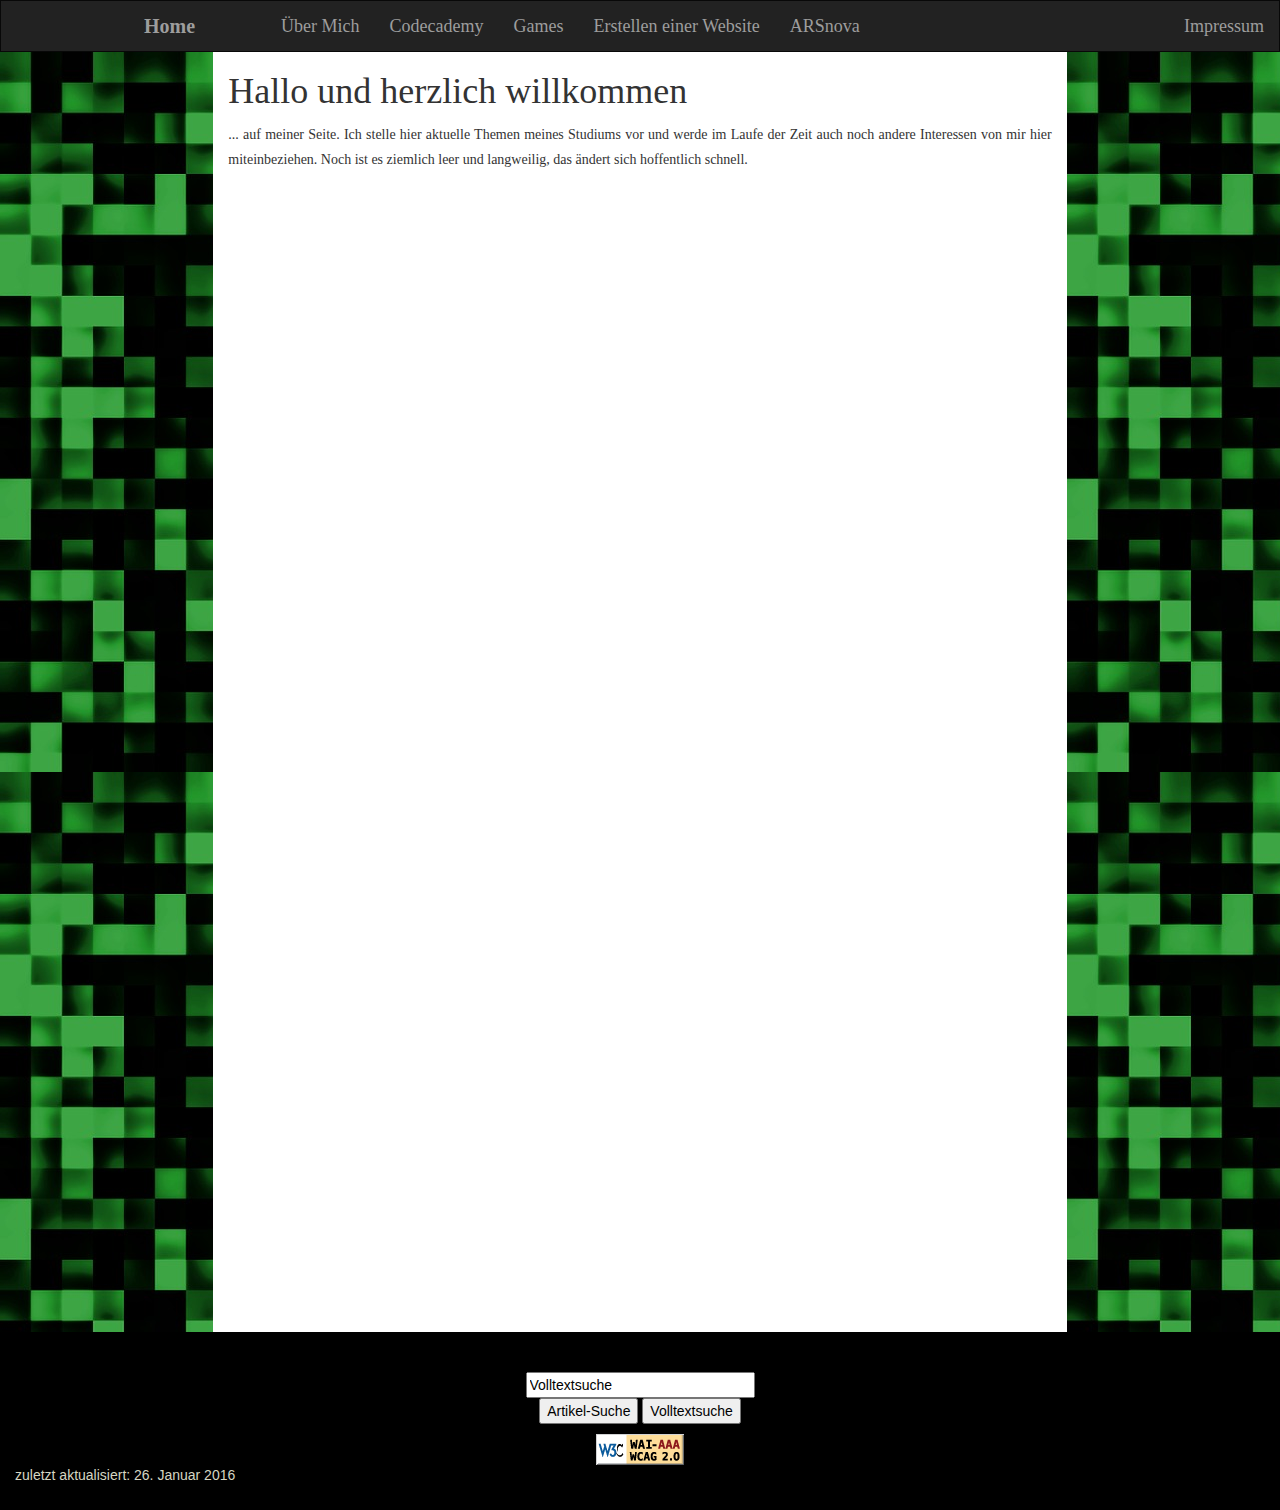
<file: index.html>
<!DOCTYPE html>
<html lang="en">
<head>
<title>Selinas Webpage</title>
<meta charset="utf-8">
<meta name="viewport" content="width=device-width, initial-scale=1">
<link rel="stylesheet"
	href="http://maxcdn.bootstrapcdn.com/bootstrap/3.3.6/css/bootstrap.min.css">
<script
	src="https://ajax.googleapis.com/ajax/libs/jquery/1.12.0/jquery.min.js"></script>
<script
	src="http://maxcdn.bootstrapcdn.com/bootstrap/3.3.6/js/bootstrap.min.js"></script>
<link rel="stylesheet" href="stylesheet.css">

</head>
<body>
	<nav class="navbar navbar-inverse">

		<div class="navbar-header">
			<button type="button" class="navbar-toggle" data-toggle="collapse"
				data-target="#myNavbar">
				<span class="icon-bar"></span> <span class="icon-bar"></span> <span
					class="icon-bar"></span>
			</button>

			<a class="navbar-brand" href="index.html" class="active">Home</a>
		</div>
		<div class="collapse navbar-collapse" id="myNavbar">
			<ul class="nav navbar-nav">


				<li><a href="about_me.html">Über Mich</a></li>
				<li><a href="codecademy.html">Codecademy</a></li>
				<li><a href="spiele.html">Games</a></li>
				<li><a href="howToWebsite.html">Erstellen einer Website</a></li>
				<li><a href="arsnova.html">ARSnova</a></li>
			</ul>

			<ul class="nav navbar-nav navbar-right">
				<li><a href="Impressum.html">Impressum</a></li>
			</ul>
		</div>
	</nav>

	<div class="container-fluid text-center">
		<div class="row content">
			<div class="col-sm-2 sidenav" class="sidenav-left"></div>
			<div class="col-sm-8" class="content">
				<h1>Hallo und herzlich willkommen</h1>
				<p>... auf meiner Seite. Ich stelle hier aktuelle Themen meines
					Studiums vor und werde im Laufe der Zeit auch noch andere
					Interessen von mir hier miteinbeziehen. Noch ist es ziemlich leer
					und langweilig, das ändert sich hoffentlich schnell.
			</div>
			<div class="col-sm-2 sidenav" class="sidenav-right"></div>
		</div>
	</div>
	<footer class="container-fluid  text-center">


		<table class="search" align="center">


			<tr>

				<td>
					<div class="mw-inputbox-centered" style="">
						<form name="searchbox" class="searchbox"
							action="https://de.wikipedia.org/wiki/Spezial:Suche"
							id="searchbox">
							<label for="Volltextsuche">Suchbegriff für Wikipedia
								eingeben:</label>
							<p>
								<input
									class="mw-inputbox-input searchboxInput mw-ui-input mw-ui-input-inline"
									name="search" type="text" id="Volltextsuche"
									value="Volltextsuche" placeholder="Jetzt suchen!" size="25"
									dir="ltr" /><br /> <input type="submit" name="go"
									class="mw-ui-button" id="Artikelsuche" value="Artikel-Suche" />&#160;<input
									type="submit" name="fulltext" class="mw-ui-button"
									value="Volltextsuche" />
							</p>
						</form>

					</div>
				</td>
			</tr>
		</table>

		<a
			href="http://wave.webaim.org/report#/http://nonplusultra.cloudcontrolled.com/index.html"><img
			src="Bilder/w3c.gif" class="w3"
			alt="WAI-AAA Plakette"></a>




		<p align="left">
			<font color="#d6d6c2">zuletzt aktualisiert: 26. Januar 2016</font>
		</p>

	</footer>


</body>
</html>
</file>
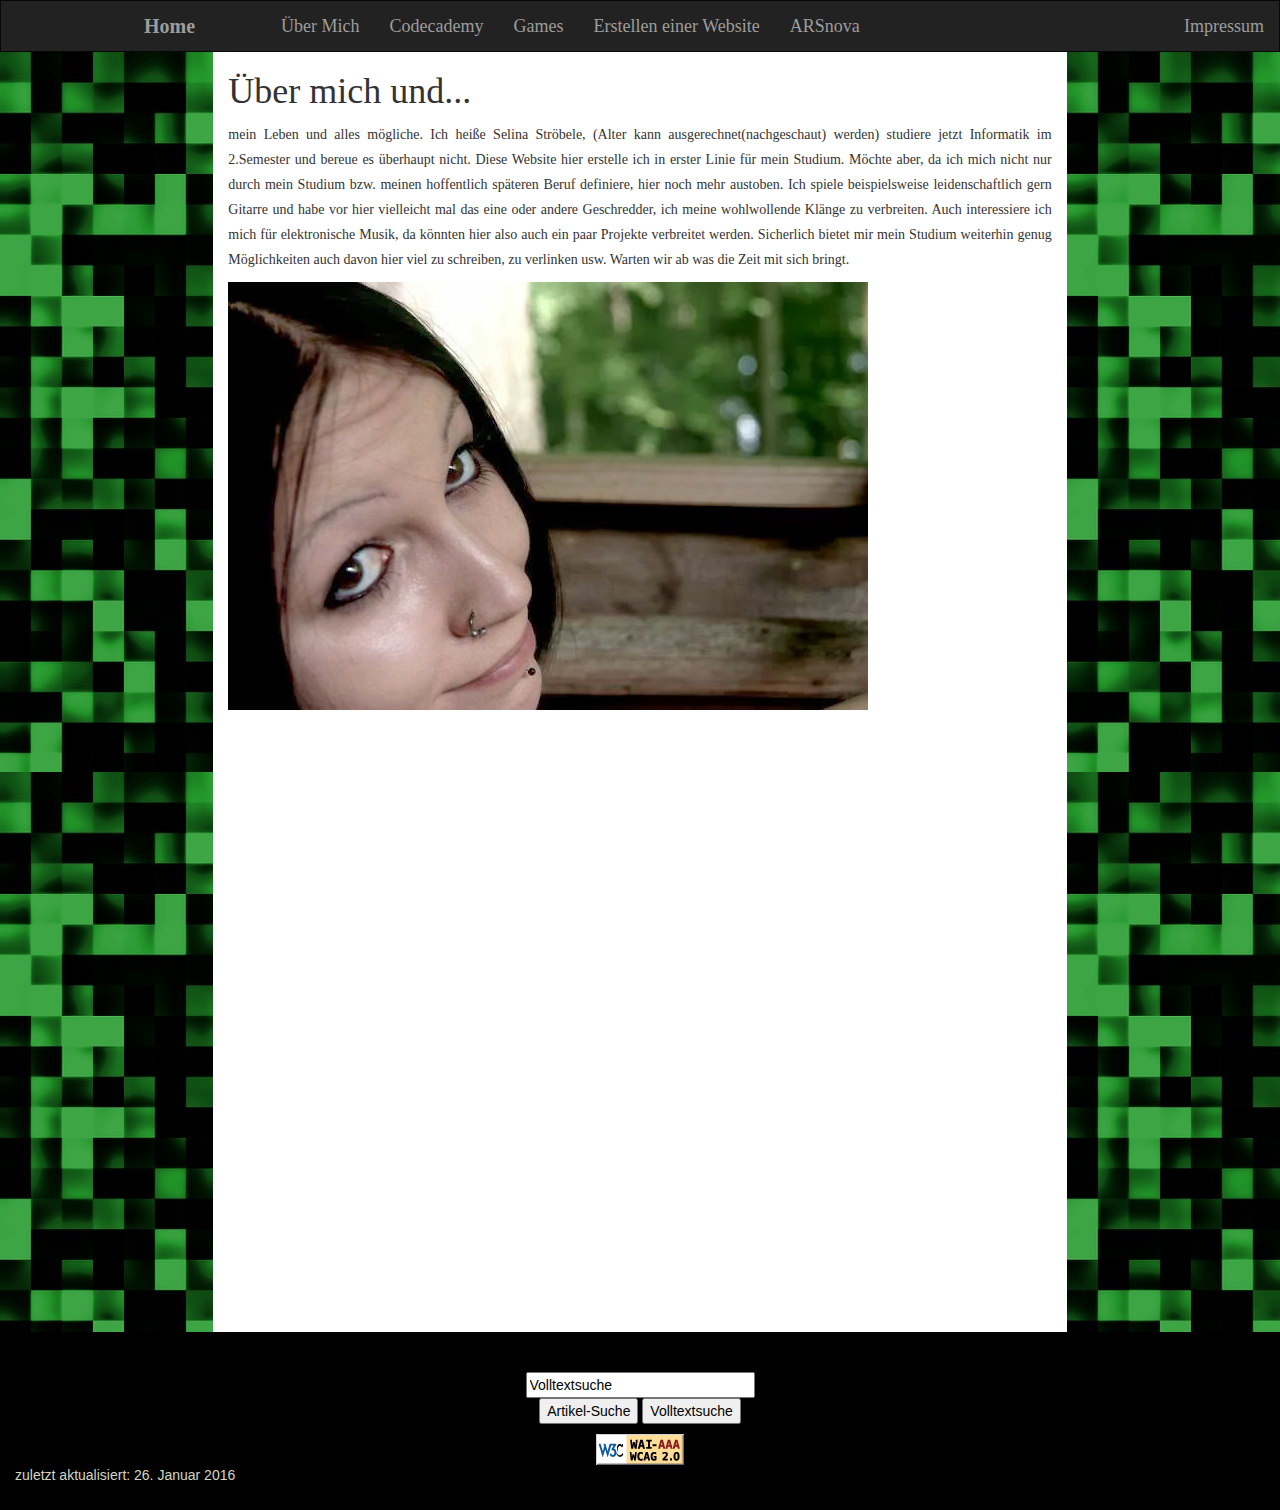
<file: about_me.html>
<!DOCTYPE html>
<html lang="en">
<head>
<title>Selinas Webpage</title>
<meta charset="utf-8">
<meta name="viewport" content="width=device-width, initial-scale=1">
<link rel="stylesheet"
	href="http://maxcdn.bootstrapcdn.com/bootstrap/3.3.6/css/bootstrap.min.css">
<script
	src="https://ajax.googleapis.com/ajax/libs/jquery/1.12.0/jquery.min.js"></script>
<script
	src="http://maxcdn.bootstrapcdn.com/bootstrap/3.3.6/js/bootstrap.min.js"></script>
<link rel="stylesheet" href="stylesheet.css">
</head>
<body>

	<nav class="navbar navbar-inverse">

		<div class="navbar-header">
			<button type="button" class="navbar-toggle" data-toggle="collapse"
				data-target="#myNavbar">
				<span class="icon-bar"></span> <span class="icon-bar"></span> <span
					class="icon-bar"></span>
			</button>

			<a class="navbar-brand" href="index.html">Home</a>
		</div>
		<div class="collapse navbar-collapse" id="myNavbar">
			<ul class="nav navbar-nav">


				<li class="act
					ive"><a href="about_me.html">Über Mich</a></li>
				<li><a href="codecademy.html">Codecademy</a></li>
				<li><a href="spiele.html">Games</a></li>
				<li><a href="howToWebsite.html">Erstellen einer Website</a></li>
				<li><a href="arsnova.html">ARSnova</a></li>
			</ul>

			<ul class="nav navbar-nav navbar-right">
				<li><a href="Impressum.html">Impressum</a></li>
			</ul>
		</div>
	</nav>

	<div class="container-fluid text-center">
		<div class="row content">
			<div class="col-sm-2 sidenav" class="sidenav-left"></div>
			<div class="col-sm-8" class="content">

				<h1>Über mich und...</h1>
				<p>mein Leben und alles mögliche. Ich heiße Selina Ströbele,
					(Alter kann ausgerechnet(nachgeschaut) werden) studiere jetzt
					Informatik im 2.Semester und bereue es überhaupt nicht. Diese
					Website hier erstelle ich in erster Linie für mein Studium. Möchte
					aber, da ich mich nicht nur durch mein Studium bzw. meinen
					hoffentlich späteren Beruf definiere, hier noch mehr austoben. Ich
					spiele beispielsweise leidenschaftlich gern Gitarre und habe vor
					hier vielleicht mal das eine oder andere Geschredder, ich meine
					wohlwollende Klänge zu verbreiten. Auch interessiere ich mich für
					elektronische Musik, da könnten hier also auch ein paar Projekte
					verbreitet werden. Sicherlich bietet mir mein Studium weiterhin
					genug Möglichkeiten auch davon hier viel zu schreiben, zu verlinken
					usw. Warten wir ab was die Zeit mit sich bringt.</p>

				<img
					src="Bilder/ich.jpeg"
					alt="Bild von mir" class="img_me">
			</div>




			<div class="col-sm-2 sidenav" class="sidenav-right"></div>
		</div>
	</div>

	<footer class="container-fluid  text-center">


		<table class="search" align="center">


			<tr>

				<td>
					<div class="mw-inputbox-centered" style="">
						<form name="searchbox" class="searchbox"
							action="https://de.wikipedia.org/wiki/Spezial:Suche"
							id="searchbox">
							<label for="Volltextsuche">Suchbegriff für Wikipedia
								eingeben:</label>
							<p>
								<input
									class="mw-inputbox-input searchboxInput mw-ui-input mw-ui-input-inline"
									name="search" type="text" id="Volltextsuche"
									value="Volltextsuche" placeholder="Jetzt suchen!" size="25"
									dir="ltr" /><br /> <input type="submit" name="go"
									class="mw-ui-button" id="Artikelsuche" value="Artikel-Suche" />&#160;<input
									type="submit" name="fulltext" class="mw-ui-button"
									value="Volltextsuche" />
							</p>
						</form>

					</div>
				</td>
			</tr>
		</table>

		<a
			href="http://wave.webaim.org/report#/http://nonplusultra.cloudcontrolled.com/about_me.html"><img
			src="Bilder/w3c.gif" class="w3"
			alt="WAI-AAA Plakette"></a>




		<p align="left">
			<font color="#d6d6c2">zuletzt aktualisiert: 26. Januar 2016</font>
		</p>

	</footer>


</body>
</html>
</file>
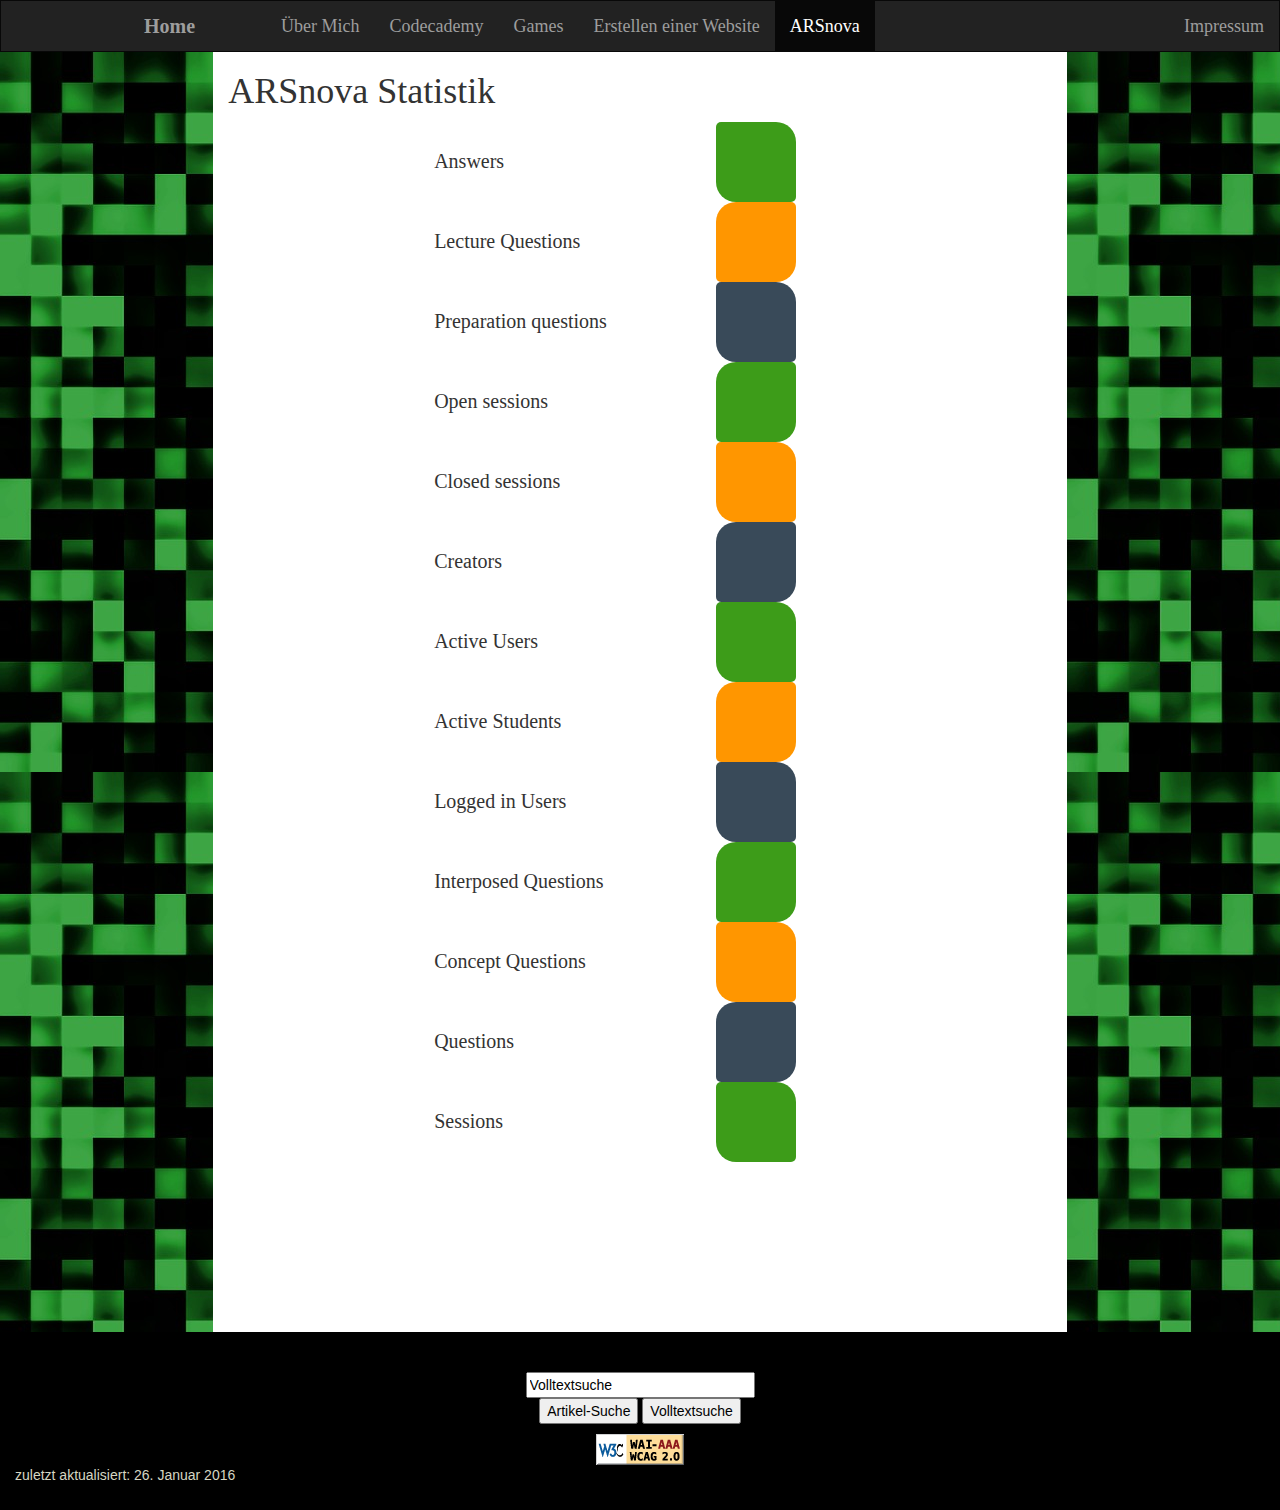
<file: arsnova.html>
<!DOCTYPE html>
<html lang="en">
<head>
<title>Selinas Webpage</title>
<meta charset="utf-8">
<meta name="viewport" content="width=device-width, initial-scale=1">
<link rel="stylesheet"
	href="http://maxcdn.bootstrapcdn.com/bootstrap/3.3.6/css/bootstrap.min.css">
<script
	src="https://ajax.googleapis.com/ajax/libs/jquery/1.12.0/jquery.min.js"></script>
<script
	src="http://maxcdn.bootstrapcdn.com/bootstrap/3.3.6/js/bootstrap.min.js"></script>
<link rel="stylesheet" href="stylesheet.css">

</head>
<body>


	<nav class="navbar navbar-inverse">
		<div class="navbar-header">
			<button type="button" class="navbar-toggle" data-toggle="collapse"
				data-target="#myNavbar">
				<span class="icon-bar"></span> <span class="icon-bar"></span> <span
					class="icon-bar"></span>
			</button>

			<a class="navbar-brand" href="index.html">Home</a>
		</div>
		<div class="collapse navbar-collapse" id="myNavbar">
			<ul class="nav navbar-nav">


				<li><a href="about_me.html">Über Mich</a></li>
				<li><a href="codecademy.html">Codecademy</a></li>
				<li><a href="spiele.html">Games</a></li>
				<li><a href="howToWebsite.html">Erstellen einer Website</a></li>
				<li class="active"><a href="arsnova.html">ARSnova</a></li>
			</ul>

			<ul class="nav navbar-nav navbar-right">
				<li><a href="Impressum.html">Impressum</a></li>
			</ul>
		</div>
	</nav>








	<div class="container-fluid text-center">
		<div class="row content">
			<div class="col-sm-2 sidenav" class="sidenav-left"></div>
			<div class="col-sm-8" class="content">
				<h1>ARSnova Statistik</h1>



				<table class="arsnova" align="center">
					<tr>
						<td>Answers</td>
						<td>
							<div class="text circle green" id="answers"></div>
						</td>
					</tr>

					<tr>
						<td>Lecture Questions</td>
						<td>
							<div class="text circle2 orange" id="lectureQuestions"></div>
						</td>
					</tr>

					<tr>
						<td>Preparation questions</td>
						<td>
							<div class="text circle grey" id="preparationQuestions"></div>
						</td>
					</tr>

					<tr>
						<td>Open sessions</td>
						<td>
							<div class="text circle2 green" id="openSessions"></div>
						</td>
					</tr>

					<tr>
						<td>Closed sessions</td>
						<td>
							<div class="text circle orange" id="closedSessions"></div>
						</td>
					</tr>

					<tr>
						<td>Creators</td>
						<td>
							<div class="text circle2 grey" id="creators"></div>
						</td>
					</tr>
					<tr>
						<td>Active Users</td>
						<td>
							<div class="text circle green" id="activeUsers"></div>
						</td>
					</tr>
					<tr>
						<td>Active Students</td>
						<td>
							<div class="text circle2 orange" id="activeStudents"></div>
						</td>
					</tr>
					<tr>
						<td>Logged in Users</td>
						<td>
							<div class="text circle grey" id="loggedinUsers"></div>
						</td>
					</tr>

					<tr>
						<td>Interposed Questions</td>
						<td>
							<div class="text circle2 green" id="interposedQuestions"></div>
						</td>
					</tr>

					<tr>
						<td>Concept Questions</td>
						<td>
							<div class="text circle orange" id="conceptQuestions"></div>
						</td>
					</tr>


					<tr>
						<td>Questions</td>
						<td>
							<div class="text circle2 grey" id="questions"></div>
						</td>
					</tr>

					<tr>
						<td>Sessions</td>
						<td>
							<div class="text circle green" id="sessions"></div>
						</td>
					</tr>
				</table>




				<script type="text/javascript">
					// $(".circle").css("background-color", "yellow"); 

					request();
					window.setInterval(function() {

						request(); //calling every 30 seconds
					}, 30000);

					var response;
					var xhr;
					function request() {

						//var div = document.getElementById( 'answers' );
						//div.insertAdjacentHTML( 'beforeBegin', 'my text must be added here' );
						xhr = new XMLHttpRequest();

						xhr.open('GET', 'http://arsnova.eu/api/statistics',
								true);
						xhr.send(null);
						xhr.onreadystatechange = function() {
							if (xhr.readyState == XMLHttpRequest.DONE) {

								response = JSON.parse(xhr.responseText);
							}

							document.getElementById("answers").innerHTML = response.answers;
							document.getElementById("lectureQuestions").innerHTML = response.lectureQuestions;
							document.getElementById("preparationQuestions").innerHTML = response.preparationQuestions;
							document.getElementById("openSessions").innerHTML = response.openSessions;
							document.getElementById("closedSessions").innerHTML = response.closedSessions;
							document.getElementById("creators").innerHTML = response.creators;
							document.getElementById("activeUsers").innerHTML = response.activeUsers;
							document.getElementById("activeStudents").innerHTML = response.activeStudents;
							document.getElementById("loggedinUsers").innerHTML = response.loggedinUsers;
							document.getElementById("interposedQuestions").innerHTML = response.interposedQuestions;
							document.getElementById("conceptQuestions").innerHTML = response.conceptQuestions;
							document.getElementById("questions").innerHTML = response.questions;
							document.getElementById("sessions").innerHTML = response.sessions;

						}
					}
				</script>




			</div>
			<div class="col-sm-2 sidenav" class="sidenav-right"></div>
		</div>
	</div>

	<footer class="container-fluid  text-center">


		<table class="search" align="center">


			<tr>

				<td>
					<div class="mw-inputbox-centered" style="">
						<form name="searchbox" class="searchbox"
							action="https://de.wikipedia.org/wiki/Spezial:Suche"
							id="searchbox">
							<label for="Volltextsuche">Suchbegriff für Wikipedia
								eingeben:</label>
							<p>
								<input
									class="mw-inputbox-input searchboxInput mw-ui-input mw-ui-input-inline"
									name="search" type="text" id="Volltextsuche"
									value="Volltextsuche" placeholder="Jetzt suchen!" size="25"
									dir="ltr" /><br /> <input type="submit" name="go"
									class="mw-ui-button" id="Artikelsuche" value="Artikel-Suche" />&#160;<input
									type="submit" name="fulltext" class="mw-ui-button"
									value="Volltextsuche" />
							</p>
						</form>

					</div>
				</td>
			</tr>
		</table>

		<a
			href="http://wave.webaim.org/report#/http://nonplusultra.cloudcontrolled.com/arsnova.html"><img
			src="Bilder/w3c.gif" class="w3"
			alt="WAI-AAA Plakette"></a>




		<p align="left">
			<font color="#d6d6c2">zuletzt aktualisiert: 26. Januar 2016</font>
		</p>

	</footer>

</body>
</html>
</file>
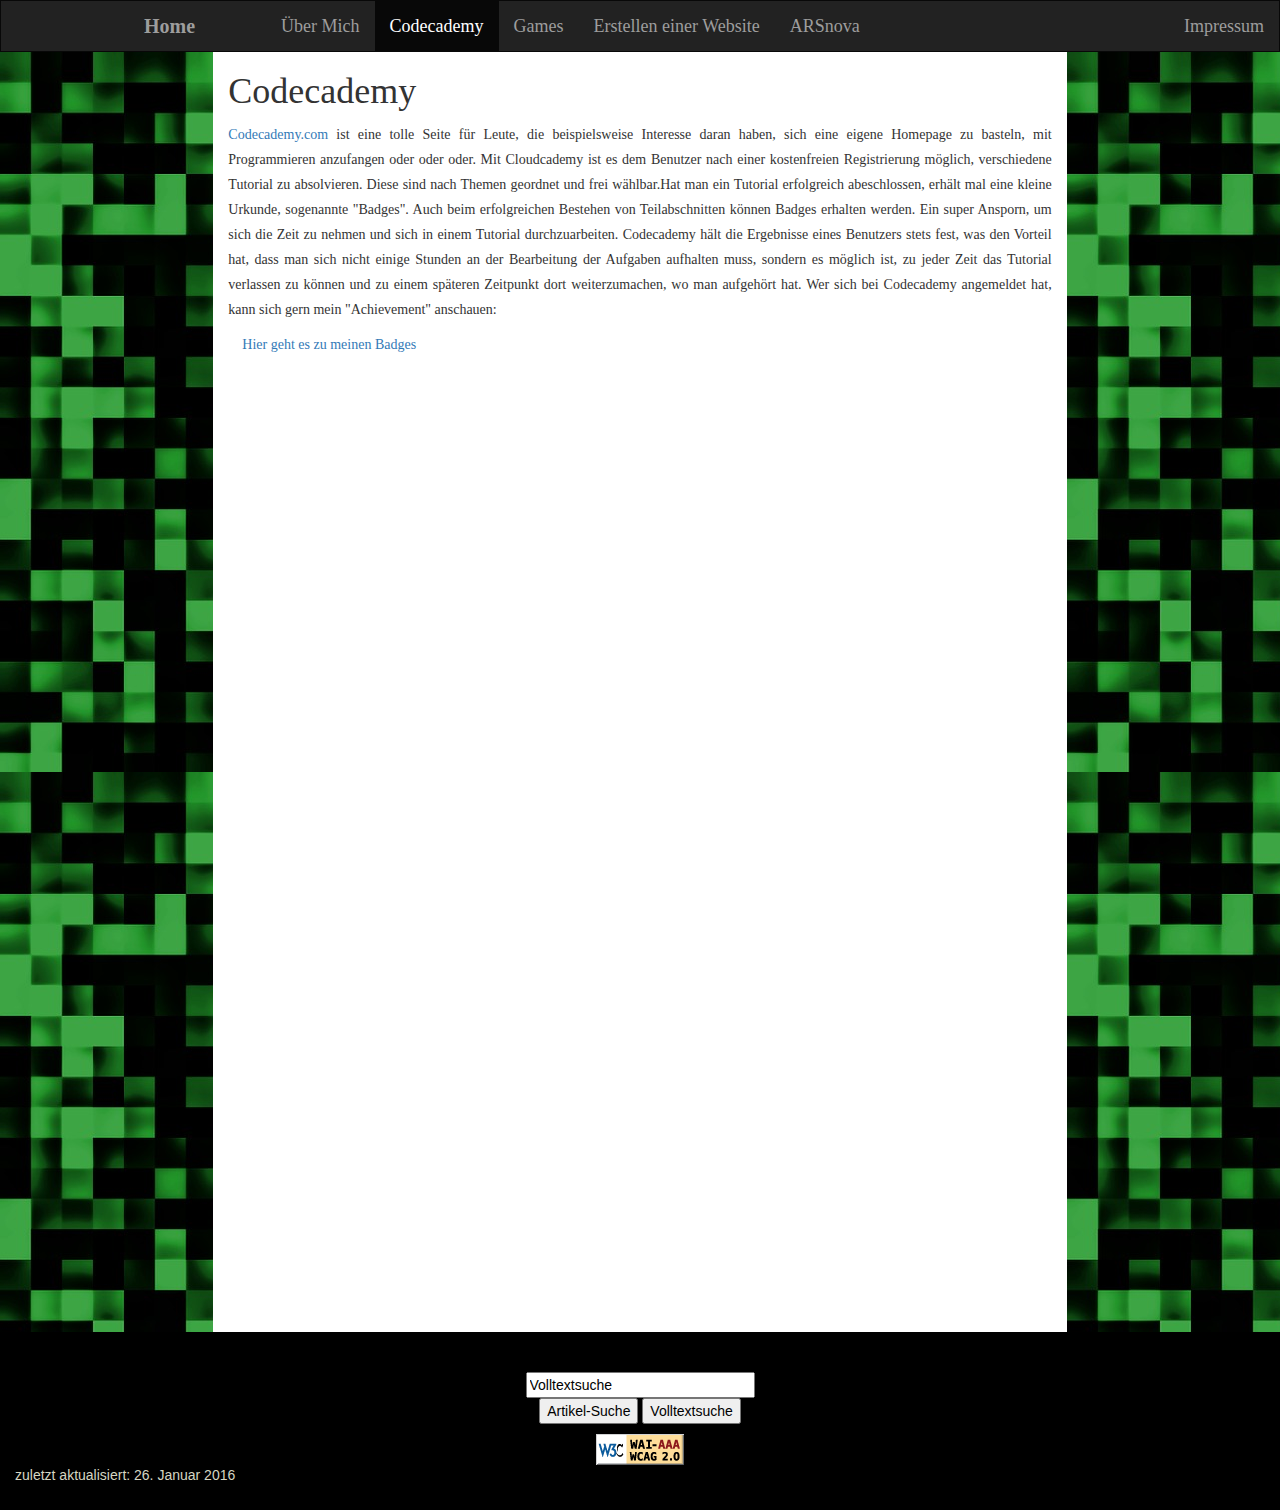
<file: codecademy.html>
<!DOCTYPE html>
<html lang="en">
<head>
<title>Selinas Webpage</title>
<meta charset="utf-8">
<meta name="viewport" content="width=device-width, initial-scale=1">
<link rel="stylesheet"
	href="http://maxcdn.bootstrapcdn.com/bootstrap/3.3.6/css/bootstrap.min.css">
<script
	src="https://ajax.googleapis.com/ajax/libs/jquery/1.12.0/jquery.min.js"></script>
<script
	src="http://maxcdn.bootstrapcdn.com/bootstrap/3.3.6/js/bootstrap.min.js"></script>
<link rel="stylesheet" href="stylesheet.css">
</head>
<body>
	<nav class="navbar navbar-inverse">

		<div class="navbar-header">
			<button type="button" class="navbar-toggle" data-toggle="collapse"
				data-target="#myNavbar">
				<span class="icon-bar"></span> <span class="icon-bar"></span> <span
					class="icon-bar"></span>
			</button>

			<a class="navbar-brand" href="index.html">Home</a>
		</div>
		<div class="collapse navbar-collapse" id="myNavbar">
			<ul class="nav navbar-nav">


				<li><a href="about_me.html">Über Mich</a></li>
				<li class="active"><a href="codecademy.html">Codecademy</a></li>
				<li><a href="spiele.html">Games</a></li>
				<li><a href="howToWebsite.html">Erstellen einer Website</a></li>
				<li><a href="arsnova.html">ARSnova</a></li>
			</ul>

			<ul class="nav navbar-nav navbar-right">
				<li><a href="Impressum.html">Impressum</a></li>
			</ul>
		</div>
	</nav>

	<div class="container-fluid text-center">
		<div class="row content">
			<div class="col-sm-2 sidenav" class="sidenav-left"></div>
			<div class="col-sm-8" class="content">
				<h1>Codecademy</h1>
				<p>
					<a href="http://codecademy.com"> Codecademy.com</a> ist eine tolle
					Seite für Leute, die beispielsweise Interesse daran haben, sich
					eine eigene Homepage zu basteln, mit Programmieren anzufangen oder
					oder oder. Mit Cloudcademy ist es dem Benutzer nach einer
					kostenfreien Registrierung möglich, verschiedene Tutorial zu
					absolvieren. Diese sind nach Themen geordnet und frei wählbar.Hat
					man ein Tutorial erfolgreich abeschlossen, erhält mal eine kleine
					Urkunde, sogenannte "Badges". Auch beim erfolgreichen Bestehen von
					Teilabschnitten können Badges erhalten werden. Ein super Ansporn,
					um sich die Zeit zu nehmen und sich in einem Tutorial
					durchzuarbeiten. Codecademy hält die Ergebnisse eines Benutzers
					stets fest, was den Vorteil hat, dass man sich nicht einige Stunden
					an der Bearbeitung der Aufgaben aufhalten muss, sondern es möglich
					ist, zu jeder Zeit das Tutorial verlassen zu können und zu einem
					späteren Zeitpunkt dort weiterzumachen, wo man aufgehört hat. Wer
					sich bei Codecademy angemeldet hat, kann sich gern mein
					"Achievement" anschauen:
				</p>
				&nbsp; &nbsp; <a
					href="https://www.codecademy.com/users/Nonplusvltra/achievements">
					Hier geht es zu meinen Badges</a>

			</div>
			<div class="col-sm-2 sidenav" class="sidenav-right"></div>
		</div>
	</div>
	<footer class="container-fluid  text-center">


		<table class="search" align="center">


			<tr>

				<td>
					<div class="mw-inputbox-centered" style="">
						<form name="searchbox" class="searchbox"
							action="https://de.wikipedia.org/wiki/Spezial:Suche"
							id="searchbox">
							<label for="Volltextsuche">Suchbegriff für Wikipedia
								eingeben:</label>
							<p>
								<input
									class="mw-inputbox-input searchboxInput mw-ui-input mw-ui-input-inline"
									name="search" type="text" id="Volltextsuche"
									value="Volltextsuche" placeholder="Jetzt suchen!" size="25"
									dir="ltr" /><br /> <input type="submit" name="go"
									class="mw-ui-button" id="Artikelsuche" value="Artikel-Suche" />&#160;<input
									type="submit" name="fulltext" class="mw-ui-button"
									value="Volltextsuche" />
							</p>
						</form>

					</div>
				</td>
			</tr>
		</table>

		<a
			href="http://wave.webaim.org/report#/http://nonplusultra.cloudcontrolled.com/codecademy.html"><img
			src="Bilder/w3c.gif" class="w3"
			alt="WAI-AAA Plakette"></a>




		<p align="left">
			<font color="#d6d6c2">zuletzt aktualisiert: 26. Januar 2016</font>
		</p>

	</footer>


</body>
</html>
</file>
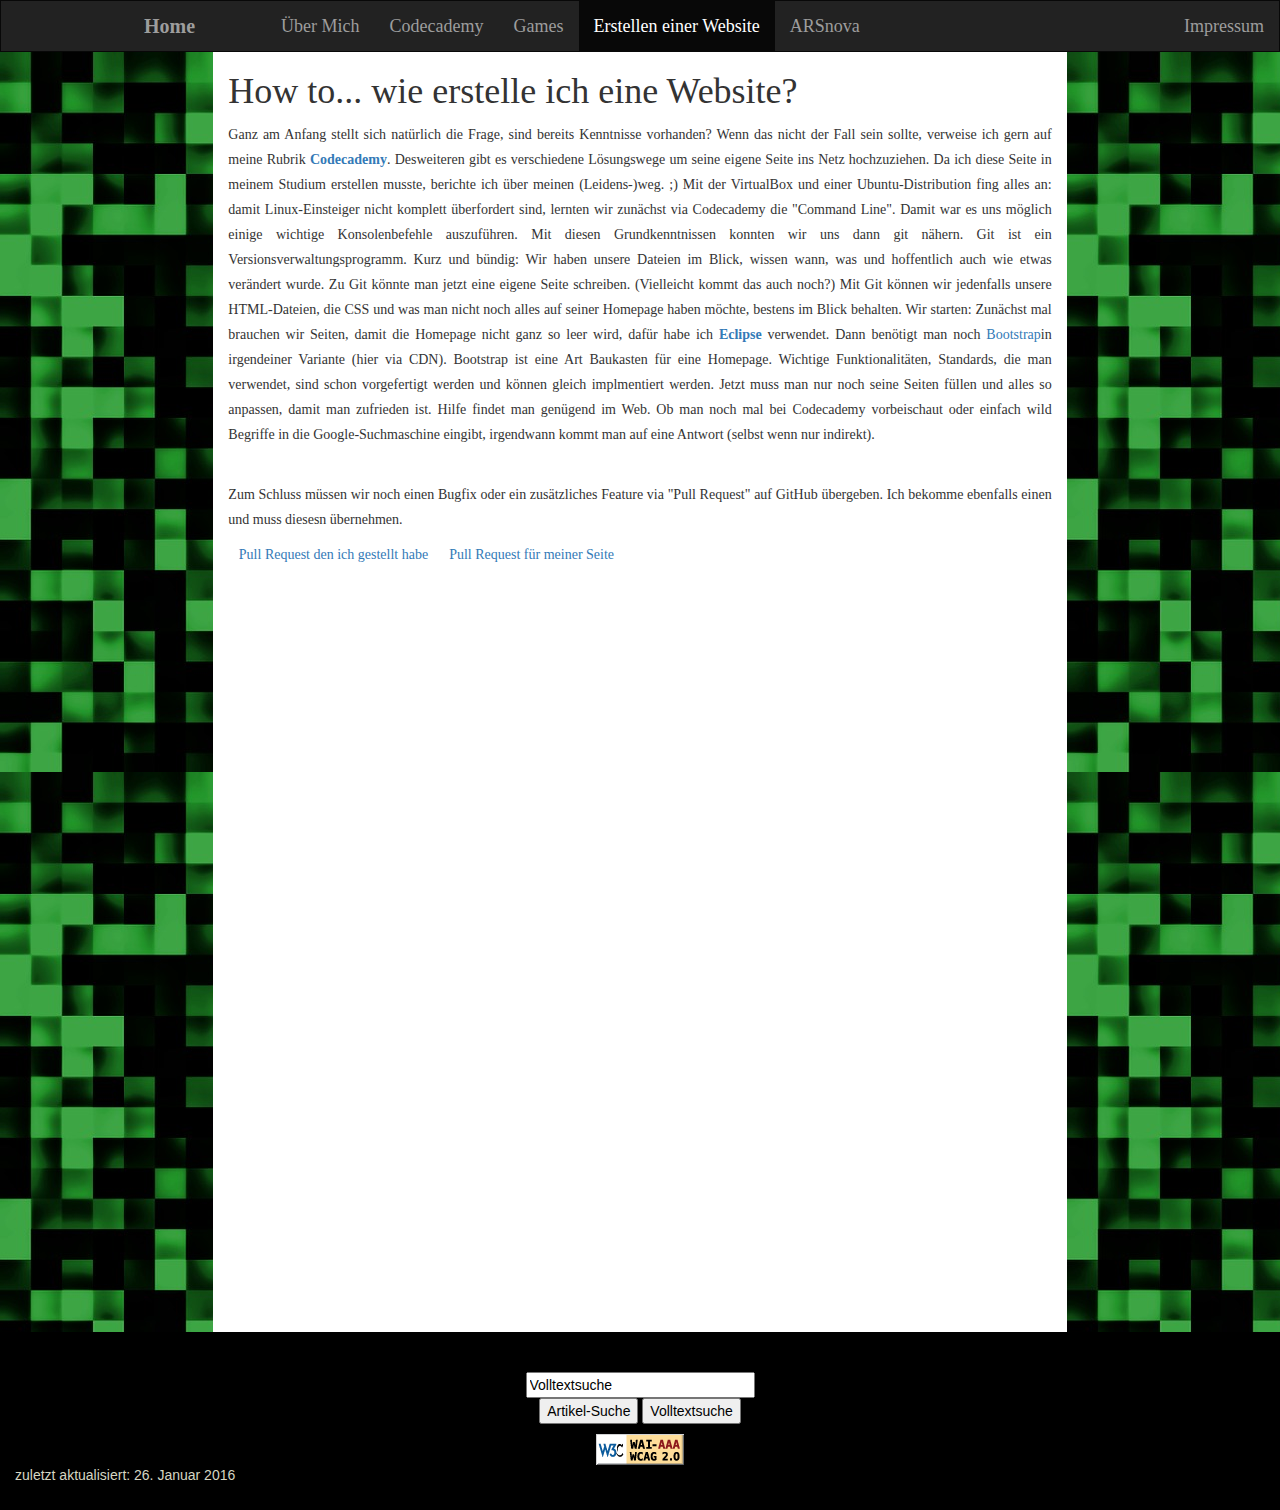
<file: howToWebsite.html>
<!DOCTYPE html>
<html lang="en">
<head>
<title>Selinas Webpage</title>
<meta charset="utf-8">
<meta name="viewport" content="width=device-width, initial-scale=1">
<link rel="stylesheet"
	href="http://maxcdn.bootstrapcdn.com/bootstrap/3.3.6/css/bootstrap.min.css">
<script
	src="https://ajax.googleapis.com/ajax/libs/jquery/1.12.0/jquery.min.js"></script>
<script
	src="http://maxcdn.bootstrapcdn.com/bootstrap/3.3.6/js/bootstrap.min.js"></script>
<link rel="stylesheet" href="stylesheet.css">
</head>
<body>
	<nav class="navbar navbar-inverse">

		<div class="navbar-header">
			<button type="button" class="navbar-toggle" data-toggle="collapse"
				data-target="#myNavbar">
				<span class="icon-bar"></span> <span class="icon-bar"></span> <span
					class="icon-bar"></span>
			</button>

			<a class="navbar-brand" href="index.html">Home</a>
		</div>
		<div class="collapse navbar-collapse" id="myNavbar">
			<ul class="nav navbar-nav">

				<li><a href="about_me.html">Über Mich</a></li>
				<li><a href="codecademy.html">Codecademy</a></li>
				<li><a href="spiele.html">Games</a></li>
				<li class="active"><a href="howToWebsite.html">Erstellen
						einer Website</a></li>
				<li><a href="arsnova.html">ARSnova</a></li>
			</ul>

			<ul class="nav navbar-nav navbar-right">
				<li><a href="Impressum.html">Impressum</a></li>
			</ul>
		</div>
	</nav>

	<div class="container-fluid text-center">
		<div class="row content">
			<div class="col-sm-2 sidenav" class="sidenav-left"></div>
			<div class="col-sm-8" class="content">
				<h1>How to... wie erstelle ich eine Website?</h1>
				<p>
					Ganz am Anfang stellt sich natürlich die Frage, sind bereits
					Kenntnisse vorhanden? Wenn das nicht der Fall sein sollte, verweise
					ich gern auf meine Rubrik <strong><a
						href="codecademy.html">Codecademy</a></strong>. Desweiteren gibt es
					verschiedene Lösungswege um seine eigene Seite ins Netz
					hochzuziehen. Da ich diese Seite in meinem Studium erstellen
					musste, berichte ich über meinen (Leidens-)weg. ;) Mit der
					VirtualBox und einer Ubuntu-Distribution fing alles an: damit
					Linux-Einsteiger nicht komplett überfordert sind, lernten wir
					zunächst via Codecademy die "Command Line". Damit war es uns
					möglich einige wichtige Konsolenbefehle auszuführen. Mit diesen
					Grundkenntnissen konnten wir uns dann git nähern. Git ist ein
					Versionsverwaltungsprogramm. Kurz und bündig: Wir haben unsere
					Dateien im Blick, wissen wann, was und hoffentlich auch wie etwas
					verändert wurde. Zu Git könnte man jetzt eine eigene Seite
					schreiben. (Vielleicht kommt das auch noch?) Mit Git können wir
					jedenfalls unsere HTML-Dateien, die CSS und was man nicht noch
					alles auf seiner Homepage haben möchte, bestens im Blick behalten.
					Wir starten: Zunächst mal brauchen wir Seiten, damit die Homepage
					nicht ganz so leer wird, dafür habe ich <strong><a
						href="https://eclipse.org/">Eclipse</a> </strong> verwendet. Dann benötigt
					man noch <a href="http://getbootstrap.com/">Bootstrap</a>in
					irgendeiner Variante (hier via CDN). Bootstrap ist eine Art
					Baukasten für eine Homepage. Wichtige Funktionalitäten, Standards,
					die man verwendet, sind schon vorgefertigt werden und können gleich
					implmentiert werden. Jetzt muss man nur noch seine Seiten füllen
					und alles so anpassen, damit man zufrieden ist. Hilfe findet man
					genügend im Web. Ob man noch mal bei Codecademy vorbeischaut oder
					einfach wild Begriffe in die Google-Suchmaschine eingibt,
					irgendwann kommt man auf eine Antwort (selbst wenn nur indirekt).
				</p>
				&nbsp;&nbsp;
				<p>Zum Schluss müssen wir noch einen Bugfix oder ein
					zusätzliches Feature via "Pull Request" auf GitHub übergeben. Ich
					bekomme ebenfalls einen und muss diesesn übernehmen.</p>
				&nbsp;&nbsp; <a href="https://github.com/Fiuii/IBS_Website/pull/1">Pull
					Request den ich gestellt habe</a> &nbsp;&nbsp;&nbsp;&nbsp; <a
					href="https://github.com/Nonplusultra/nonCloudcontrolled/pull/1">Pull
					Request für meiner Seite</a>

			</div>
			<div class="col-sm-2 sidenav" class="sidenav-right"></div>
		</div>
	</div>
	<footer class="container-fluid  text-center">


		<table class="search" align="center">


			<tr>

				<td>
					<div class="mw-inputbox-centered" style="">
						<form name="searchbox" class="searchbox"
							action="https://de.wikipedia.org/wiki/Spezial:Suche"
							id="searchbox">
							<label for="Volltextsuche">Suchbegriff für Wikipedia
								eingeben:</label>
							<p>
								<input
									class="mw-inputbox-input searchboxInput mw-ui-input mw-ui-input-inline"
									name="search" type="text" id="Volltextsuche"
									value="Volltextsuche" placeholder="Jetzt suchen!" size="25"
									dir="ltr" /><br /> <input type="submit" name="go"
									class="mw-ui-button" id="Artikelsuche" value="Artikel-Suche" />&#160;<input
									type="submit" name="fulltext" class="mw-ui-button"
									value="Volltextsuche" />
							</p>
						</form>

					</div>
				</td>
			</tr>
		</table>

		<a
			href="http://wave.webaim.org/report#/http://nonplusultra.cloudcontrolled.com/hotToWebsite.html"><img
			src="Bilder/w3c.gif" class="w3"
			alt="WAI-AAA Plakette"></a>




		<p align="left">
			<font color="#d6d6c2">zuletzt aktualisiert: 26. Januar 2016</font>
		</p>

	</footer>

</body>
</html>
</file>
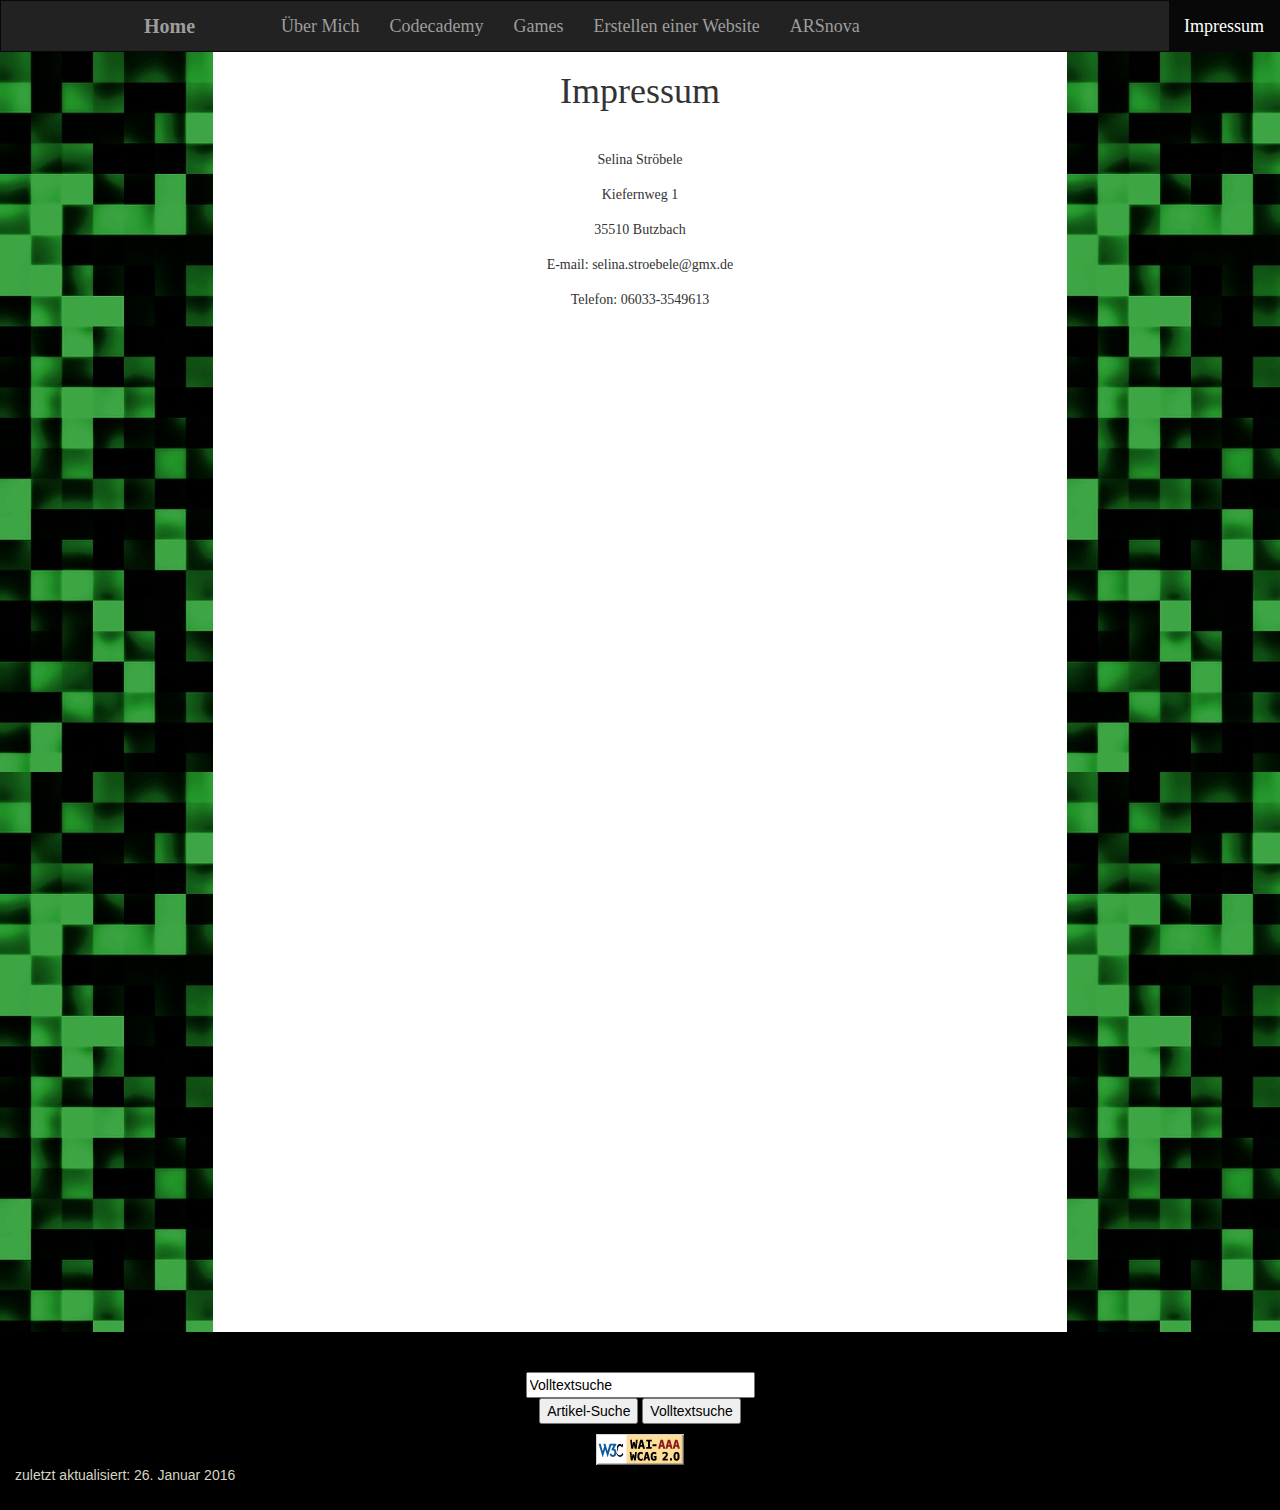
<file: Impressum.html>
<!DOCTYPE html>
<html lang="en">
<head>
<title>Selinas Webpage</title>
<meta charset="utf-8">
<meta name="viewport" content="width=device-width, initial-scale=1">
<link rel="stylesheet"
	href="http://maxcdn.bootstrapcdn.com/bootstrap/3.3.6/css/bootstrap.min.css">
<script
	src="https://ajax.googleapis.com/ajax/libs/jquery/1.12.0/jquery.min.js"></script>
<script
	src="http://maxcdn.bootstrapcdn.com/bootstrap/3.3.6/js/bootstrap.min.js"></script>
<link rel="stylesheet" href="stylesheet.css">
</head>
<body>
	<nav class="navbar navbar-inverse">

		<div class="navbar-header">
			<button type="button" class="navbar-toggle" data-toggle="collapse"
				data-target="#myNavbar">
				<span class="icon-bar"></span> <span class="icon-bar"></span> <span
					class="icon-bar"></span>
			</button>

			<a class="navbar-brand" href="index.html">Home</a>
		</div>
		<div class="collapse navbar-collapse" id="myNavbar">
			<ul class="nav navbar-nav">

				<li><a href="about_me.html">Über Mich</a></li>
				<li><a href="codecademy.html">Codecademy</a></li>
				<li><a href="spiele.html">Games</a></li>
				<li><a href="howToWebsite.html">Erstellen einer Website</a></li>
				<li><a href="arsnova.html">ARSnova</a></li>
			</ul>

			<ul class="nav navbar-nav navbar-right">
				<li class="active"><a href="Impressum.html">Impressum</a></li>
			</ul>
		</div>
	</nav>
	<div class="container-fluid text-center">
		<div class="row content">
			<div class="col-sm-2 sidenav" class="sidenav-left"></div>
			<div class="col-sm-8 class="conent">
				<div align="center">
					<h1 align="center">Impressum</h1>
					&nbsp; &nbsp; &nbsp; &nbsp; &nbsp; &nbsp; &nbsp; &nbsp;


					<p>Selina Ströbele</p>
					<p>Kiefernweg 1</p>
					<p>35510 Butzbach</p>
					<p>E-mail: selina.stroebele@gmx.de</p>
					<p>Telefon: 06033-3549613</p>

				</div>


			</div>
			<div class="col-sm-2 sidenav" class="sidenav-right"></div>
		</div>
	</div>
	<footer class="container-fluid  text-center">


		<table class="search" align="center">


			<tr>

				<td>
					<div class="mw-inputbox-centered" style="">
						<form name="searchbox" class="searchbox"
							action="https://de.wikipedia.org/wiki/Spezial:Suche"
							id="searchbox">
							<label for="Volltextsuche">Suchbegriff für Wikipedia
								eingeben:</label>
							<p>
								<input
									class="mw-inputbox-input searchboxInput mw-ui-input mw-ui-input-inline"
									name="search" type="text" id="Volltextsuche"
									value="Volltextsuche" placeholder="Jetzt suchen!" size="25"
									dir="ltr" /><br /> <input type="submit" name="go"
									class="mw-ui-button" id="Artikelsuche" value="Artikel-Suche" />&#160;<input
									type="submit" name="fulltext" class="mw-ui-button"
									value="Volltextsuche" />
							</p>
						</form>

					</div>
				</td>
			</tr>
		</table>

		<a
			href="http://wave.webaim.org/report#/http://nonplusultra.cloudcontrolled.com/Impressum.html"><img
			src="Bilder/w3c.gif" class="w3"
			alt="WAI-AAA Plakette"></a>




		<p align="left">
			<font color="#d6d6c2">zuletzt aktualisiert: 26. Januar 2016</font>
		</p>

	</footer>


</body>
</html>
</file>
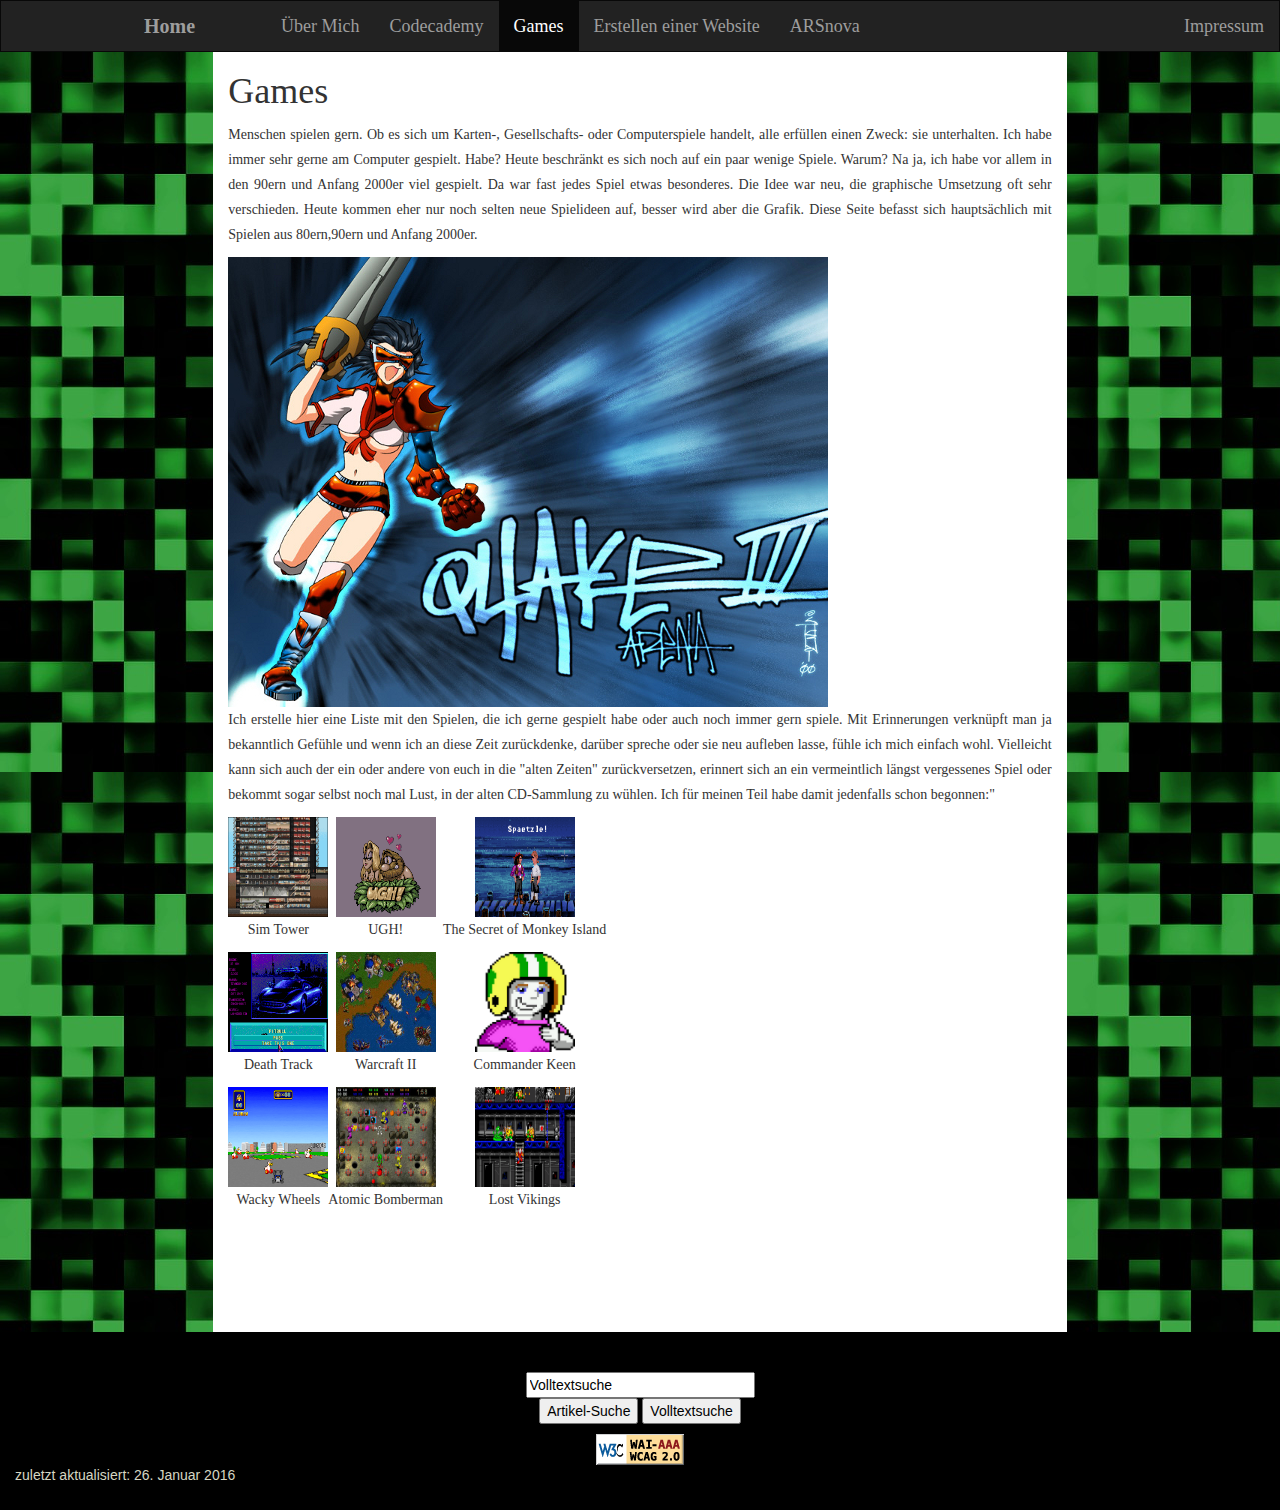
<file: spiele.html>
<!DOCTYPE html>
<html lang="en">
<head>
<title>Bootstrap Example</title>
<meta charset="utf-8">
<meta name="viewport" content="width=device-width, initial-scale=1">
<link rel="stylesheet"
	href="http://maxcdn.bootstrapcdn.com/bootstrap/3.3.6/css/bootstrap.min.css">
<script
	src="https://ajax.googleapis.com/ajax/libs/jquery/1.12.0/jquery.min.js"></script>
<script
	src="http://maxcdn.bootstrapcdn.com/bootstrap/3.3.6/js/bootstrap.min.js"></script>
<link rel="stylesheet" href="stylesheet.css">

</head>
<body>
	<nav class="navbar navbar-inverse">

		<div class="navbar-header">
			<form>
				<button type="button" class="navbar-toggle" data-toggle="collapse"
					data-target="#myNavbar" value="menu">
					<span class="icon-bar"></span> <span class="icon-bar"></span> <span
						class="icon-bar"></span>
				</button>
			</form>

			<a class="navbar-brand" href="index.html">Home</a>
		</div>
		<div class="collapse navbar-collapse" id="myNavbar">
			<ul class="nav navbar-nav">


				<li><a href="about_me.html">Über Mich</a></li>
				<li><a href="codecademy.html">Codecademy</a></li>
				<li class="active"><a href="spiele.html">Games</a></li>
				<li><a href="howToWebsite.html">Erstellen einer Website</a></li>
				<li><a href="arsnova.html">ARSnova</a></li>
			</ul>

			<ul class="nav navbar-nav navbar-right">
				<li><a href="Impressum.html">Impressum</a></li>
			</ul>
		</div>
	</nav>


	<div class="container-fluid text-center">
		<div class="row content">
			<div class="col-sm-2 sidenav" class="sidenav-left"></div>
			<div class="col-sm-8" class="content">
				<h1>Games</h1>
				<p>Menschen spielen gern. Ob es sich um Karten-, Gesellschafts-
					oder Computerspiele handelt, alle erfüllen einen Zweck: sie
					unterhalten. Ich habe immer sehr gerne am Computer gespielt. Habe?
					Heute beschränkt es sich noch auf ein paar wenige Spiele. Warum? Na
					ja, ich habe vor allem in den 90ern und Anfang 2000er viel
					gespielt. Da war fast jedes Spiel etwas besonderes. Die Idee war
					neu, die graphische Umsetzung oft sehr verschieden. Heute kommen
					eher nur noch selten neue Spielideen auf, besser wird aber die
					Grafik. Diese Seite befasst sich hauptsächlich mit Spielen aus
					80ern,90ern und Anfang 2000er.</p>
				<img class="quake"
					src="Bilder/quake.jpg"
					alt="Quake 3 Arena Slash Anime" />
				<p>Ich erstelle hier eine Liste mit den Spielen, die ich gerne
					gespielt habe oder auch noch immer gern spiele. Mit Erinnerungen
					verknüpft man ja bekanntlich Gefühle und wenn ich an diese Zeit
					zurückdenke, darüber spreche oder sie neu aufleben lasse, fühle ich
					mich einfach wohl. Vielleicht kann sich auch der ein oder andere
					von euch in die "alten Zeiten" zurückversetzen, erinnert sich an
					ein vermeintlich längst vergessenes Spiel oder bekommt sogar selbst
					noch mal Lust, in der alten CD-Sammlung zu wühlen. Ich für meinen
					Teil habe damit jedenfalls schon begonnen:"</p>

				<div class="spiele">
					<table style="text-align: center; vertical-align: top;">

						<tr>
							<td><img
								src="Bilder/simtower.gif"
								alt="Sim Tower Gameplay" />
								<p>Sim Tower</p></td>


							<td><img
								src="Bilder/ugh.png"
								alt="UGH! Icon" />
								<p>UGH!</p></td>


							<td><img
								src="Bilder/monkeyisland.gif"
								alt="The Secret of Monkey Island Gameplay">
								<p>The Secret of Monkey Island</p></td>

						</tr>


						<tr>
							<td><img
								src="Bilder/deathtrack.png"
								alt="Death Track Icon " />
								<p>Death Track</p></td>


							<td><img
								src="Bilder/warcraft2.jpg"
								alt="Warcraft 2 Gameplay" />
								<p>Warcraft II</p></td>


							<td><img
								src="Bilder/keen.png"
								alt="Commander Keen Icon" />
								<p>Commander Keen</p></td>
						</tr>


						<tr>
							<td><img
								src="Bilder/wackywheels.gif"
								alt="Wacky Wheels Gameplay" />
								<p>Wacky Wheels</p></td>


							<td><img
								src="Bilder/bomberman.jpg"
								alt="Atomic Bomberman Gameplay" />
								<p>Atomic Bomberman</p></td>


							<td><img
								src="Bilder/lostvikings2.png"
								alt="Lost Vikings Gameplay" />
								<p>Lost Vikings</p></td>
						</tr>
					</table>
				</div>

			</div>
			<div class="col-sm-2 sidenav" class="sidenav-right"></div>
		</div>
	</div>

	<footer class="container-fluid  text-center">


		<table class="search" align="center">


			<tr>

				<td>
					<div class="mw-inputbox-centered" style="">
						<form name="searchbox" class="searchbox"
							action="https://de.wikipedia.org/wiki/Spezial:Suche"
							id="searchbox">
							<label for="Volltextsuche">Suchbegriff für Wikipedia
								eingeben:</label>
							<p>
								<input
									class="mw-inputbox-input searchboxInput mw-ui-input mw-ui-input-inline"
									name="search" type="text" id="Volltextsuche"
									value="Volltextsuche" placeholder="Jetzt suchen!" size="25"
									dir="ltr" /><br /> <input type="submit" name="go"
									class="mw-ui-button" id="Artikelsuche" value="Artikel-Suche" />&#160;<input
									type="submit" name="fulltext" class="mw-ui-button"
									value="Volltextsuche" />
							</p>
						</form>

					</div>
				</td>
			</tr>
		</table>

		<a
			href="http://wave.webaim.org/report#/http://nonplusultra.cloudcontrolled.com/spiele.html"><img
			src="Bilder/w3c.gif" class="w3"
			alt="WAI-AAA Plakette"></a>




		<p align="left">
			<font color="#d6d6c2">zuletzt aktualisiert: 26. Januar 2016</font>
		</p>

	</footer>

</body>
</html>
</file>
<file: stylesheet.css>
@CHARSET "UTF-8";

/* Remove the navbar's default margin-bottom and rounded borders */
.content {
	font-family: "Times New Roman";
	text-align: justify;
	line-height: 25px;
}

.navbar-nav {
	padding-left: 5%;
}

.navbar {
	/*background-color:black;*/
	padding-left: 10%;
	position: relative;
	margin-bottom: 0;
	border-radius: 0;
	font-family: "Times New Roman";
	font-size: 18px;
	margin-bottom: 0;
}

.navbar-brand {
	font-size: 20px;
	font-weight: bold;
}
/* Set height of the grid so .sidenav can be 100% (adjust as needed) */
.row.content {
	height: 450px
}

/* Set gray background color and 100% height */
.sidenav {
	position: relative;
	padding-top: 100%;
	background-color: black;
	background-image: url(Bilder/sidenav.jpg);
}

.quake {
	positions: relative;
}

.spiele img {
	positions: relative;
	height: 100px;
	width: 100px;
}
/* Set black background color, white text and some padding */
footer {
	background-color: black;
	color: black;
	padding: 15px;
}

/* On small screens, set height to 'auto' for sidenav and grid */
@media screen and (max-width: 767px) {
	.sidenav {
		padding: 15px;
	}
	.row.content {
		height: auto;
	}
	header {
		height: 270px;
	}
	.quake {
		height: 33%;
		width: 50%;
	}
	.img_me {
		height: 30%;
		width: 50%;
	}
}
/*
	
	
	ARSnova Statistics - Format
	
	
	*/
.arsnova {
	width: 50%;
}

.arsnova td {
	font-size: 20px;
	font-weight: bolt;
}

.circle2 {
	width: 80px;
	height: 80px;
	border-radius: 20px 5px 20px 5px;
	/* top left, top right, bottom right, bottom left */
}

.circle {
	width: 80px;
	height: 80px;
	border-radius: 5px 20px 5px 20px;
	/* top left, top right, bottom right, bottom left */
}

#answers, #lectureQuestions, #preparationQuestions, #openSessions,
	#closedSessions, #creators, #activeUsers, #activeStudents,
	#loggedinUsers, #interposedQuestions, #conceptQuestions, #questions,
	#sessions {
	text-align: center;
	line-height: 80px;
}

.green {
	background-color: #3d9c19;
}

.grey {
	background-color: #394a59;
	color: white;
}

.orange {
	background-color: #ff9600;
	text-align: center;
	line-height: 80px;
}

.text {
	font-family: Arial;
	font-size: 15px;
	font-weight: bold;
	line-height: normal;
	display: inline-block;
	vertical-align: middle;
}

.search {
	width: 70%;
}
}
</file>
